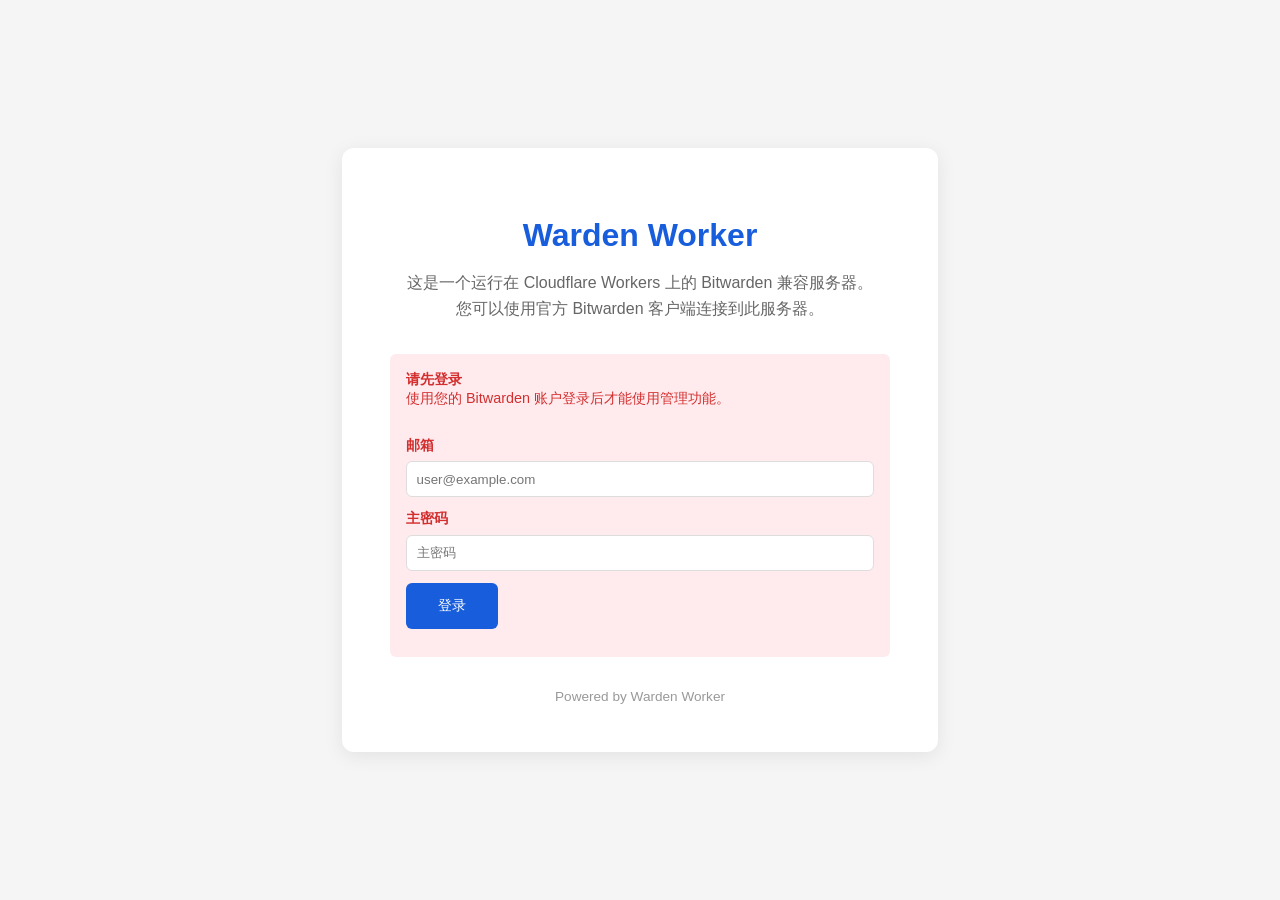
<file: static/demo.html>
<!DOCTYPE html>
<html lang="zh-CN">
<head>
    <meta charset="UTF-8">
    <meta name="viewport" content="width=device-width, initial-scale=1.0">
    <title>Warden Worker - Bitwarden 兼容服务器</title>
    <style>
        body {
            font-family: -apple-system, BlinkMacSystemFont, "Segoe UI", Roboto, "Helvetica Neue", Arial, sans-serif;
            display: flex;
            flex-direction: column;
            justify-content: center;
            align-items: center;
            min-height: 100vh;
            margin: 0;
            background-color: #f5f5f5;
            color: #333;
        }
        .container {
            text-align: center;
            background: white;
            padding: 3rem;
            border-radius: 12px;
            box-shadow: 0 4px 20px rgba(0,0,0,0.08);
            max-width: 500px;
            width: 90%;
        }
        h1 {
            color: #175ddc;
            margin-bottom: 1rem;
        }
        p {
            color: #666;
            margin-bottom: 2rem;
            line-height: 1.6;
        }
        .warning {
            color: #d32f2f;
            background-color: #ffebee;
            padding: 1rem;
            border-radius: 6px;
            margin-top: 1.5rem;
            font-size: 0.9rem;
            text-align: left;
        }
        .btn {
            display: inline-block;
            background-color: #175ddc;
            color: white;
            padding: 0.85rem 2rem;
            border-radius: 6px;
            text-decoration: none;
            font-weight: 500;
            transition: background-color 0.2s;
        }
        .btn:hover {
            background-color: #134dbb;
        }
        .footer {
            margin-top: 2rem;
            font-size: 0.85rem;
            color: #999;
        }
    </style>
</head>
<body>
    <div class="container">
        <h1>Warden Worker</h1>
        <p>
            这是一个运行在 Cloudflare Workers 上的 Bitwarden 兼容服务器。<br>
            您可以使用官方 Bitwarden 客户端连接到此服务器。
        </p>

        <!-- 登录区域 -->
        <div id="loginSection">
            <div class="warning">
                <strong>请先登录</strong><br>
                使用您的 Bitwarden 账户登录后才能使用管理功能。<br><br>
                <div style="margin-top: 0.75rem;">
                    <div style="margin-bottom: 0.4rem; font-weight: 600;">邮箱</div>
                    <input id="loginEmail" type="text" placeholder="user@example.com" style="width: 100%; padding: 0.6rem; border-radius: 6px; border: 1px solid #ddd; box-sizing: border-box;">
                </div>
                <div style="margin-top: 0.75rem;">
                    <div style="margin-bottom: 0.4rem; font-weight: 600;">主密码</div>
                    <input id="loginPassword" type="password" placeholder="主密码" style="width: 100%; padding: 0.6rem; border-radius: 6px; border: 1px solid #ddd; box-sizing: border-box;">
                </div>
                <div style="margin-top: 0.75rem;">
                    <a class="btn" href="#" id="loginBtn">登录</a>
                </div>
                <div id="loginResult" style="margin-top: 0.75rem; white-space: pre-wrap; font-family: ui-monospace, SFMono-Regular, Menlo, Monaco, Consolas, 'Liberation Mono', 'Courier New', monospace;"></div>
            </div>
        </div>

        <!-- 已登录状态栏 -->
        <div id="loggedInBar" style="display: none; margin-bottom: 1rem; padding: 0.75rem; background: #e8f5e9; border-radius: 6px; text-align: left;">
            <span id="loggedInInfo" style="font-weight: 500; color: #2e7d32;"></span>
            <a class="btn" href="#" id="logoutBtn" style="float: right; padding: 0.3rem 1rem; font-size: 0.85rem; background-color: #777;">退出登录</a>
            <div style="clear: both;"></div>
        </div>

        <!-- 功能区域（登录后才显示） -->
        <div id="mainSection" style="display: none;">

        <div class="warning">
            <strong>关于修改主密码</strong><br>
            Bitwarden/Vaultwarden 的“网页端改主密码”本质是：明文密码只在浏览器里参与计算，服务端只接收派生出的 Hash 和新的受保护主密钥。<br>
            为避免操作失误导致无法解密，请在修改前先做好导出备份。
        </div>

        <div class="warning" style="margin-top: 1rem;">
            <strong>网页端修改主密码</strong><br>
            只需要输入邮箱、旧密码、新密码（明文仅在浏览器内使用）。<br><br>
            <div style="margin-top: 0.75rem;">
                <div style="margin-bottom: 0.4rem; font-weight: 600;">邮箱</div>
                <input id="email" type="text" placeholder="user@example.com" style="width: 100%; padding: 0.6rem; border-radius: 6px; border: 1px solid #ddd; box-sizing: border-box;">
            </div>
            <div style="margin-top: 0.75rem;">
                <div style="margin-bottom: 0.4rem; font-weight: 600;">旧主密码</div>
                <input id="oldPassword" type="password" placeholder="旧主密码" style="width: 100%; padding: 0.6rem; border-radius: 6px; border: 1px solid #ddd; box-sizing: border-box;">
            </div>
            <div style="margin-top: 0.75rem;">
                <div style="margin-bottom: 0.4rem; font-weight: 600;">新主密码</div>
                <input id="newPassword" type="password" placeholder="新主密码" style="width: 100%; padding: 0.6rem; border-radius: 6px; border: 1px solid #ddd; box-sizing: border-box;">
            </div>
            <div style="margin-top: 0.75rem;">
                <div style="margin-bottom: 0.4rem; font-weight: 600;">主密码提示（可选）</div>
                <input id="hint" type="text" placeholder="masterPasswordHint" style="width: 100%; padding: 0.6rem; border-radius: 6px; border: 1px solid #ddd; box-sizing: border-box;">
            </div>
            <div style="margin-top: 0.75rem;">
                <a class="btn" href="#" id="submit">修改主密码</a>
            </div>
            <div id="result" style="margin-top: 0.75rem; white-space: pre-wrap; font-family: ui-monospace, SFMono-Regular, Menlo, Monaco, Consolas, 'Liberation Mono', 'Courier New', monospace;"></div>
        </div>

        <div class="warning" style="margin-top: 1rem;">
            <strong>网页端修改邮箱</strong><br>
            只需要输入当前邮箱、新邮箱、主密码（明文仅在浏览器内使用）。<br><br>
            <div style="margin-top: 0.75rem;">
                <div style="margin-bottom: 0.4rem; font-weight: 600;">当前邮箱</div>
                <input id="emailCurrent" type="text" placeholder="current@example.com" style="width: 100%; padding: 0.6rem; border-radius: 6px; border: 1px solid #ddd; box-sizing: border-box;">
            </div>
            <div style="margin-top: 0.75rem;">
                <div style="margin-bottom: 0.4rem; font-weight: 600;">新邮箱</div>
                <input id="emailNew" type="text" placeholder="new@example.com" style="width: 100%; padding: 0.6rem; border-radius: 6px; border: 1px solid #ddd; box-sizing: border-box;">
            </div>
            <div style="margin-top: 0.75rem;">
                <div style="margin-bottom: 0.4rem; font-weight: 600;">主密码</div>
                <input id="emailPassword" type="password" placeholder="主密码" style="width: 100%; padding: 0.6rem; border-radius: 6px; border: 1px solid #ddd; box-sizing: border-box;">
            </div>
            <div style="margin-top: 0.75rem;">
                <a class="btn" href="#" id="submitEmail">修改邮箱</a>
            </div>
            <div id="resultEmail" style="margin-top: 0.75rem; white-space: pre-wrap; font-family: ui-monospace, SFMono-Regular, Menlo, Monaco, Consolas, 'Liberation Mono', 'Courier New', monospace;"></div>
        </div>

        <div class="warning" style="margin-top: 1rem;">
            <strong>登录二次验证（TOTP）</strong><br>
            启用后，Bitwarden 客户端登录会要求输入 6 位验证码。<br><br>
            <div style="margin-top: 0.75rem;">
                <div style="margin-bottom: 0.4rem; font-weight: 600;">邮箱</div>
                <input id="totpEmail" type="text" placeholder="user@example.com" style="width: 100%; padding: 0.6rem; border-radius: 6px; border: 1px solid #ddd; box-sizing: border-box;">
            </div>
            <div style="margin-top: 0.75rem;">
                <div style="margin-bottom: 0.4rem; font-weight: 600;">主密码</div>
                <input id="totpPassword" type="password" placeholder="主密码" style="width: 100%; padding: 0.6rem; border-radius: 6px; border: 1px solid #ddd; box-sizing: border-box;">
            </div>
            <div style="margin-top: 0.75rem;">
                <a class="btn" href="#" id="totpRequest">生成密钥</a>
            </div>
            <div style="margin-top: 0.75rem;">
                <div style="margin-bottom: 0.4rem; font-weight: 600;">Secret</div>
                <input id="totpSecret" type="text" readonly style="width: 100%; padding: 0.6rem; border-radius: 6px; border: 1px solid #ddd; box-sizing: border-box;">
            </div>
            <div style="margin-top: 0.75rem;">
                <div style="margin-bottom: 0.4rem; font-weight: 600;">otpauth</div>
                <textarea id="totpOtpauth" rows="3" readonly style="width: 100%; padding: 0.6rem; border-radius: 6px; border: 1px solid #ddd; box-sizing: border-box; font-family: ui-monospace, SFMono-Regular, Menlo, Monaco, Consolas, 'Liberation Mono', 'Courier New', monospace;"></textarea>
            </div>
            <div style="margin-top: 0.75rem;">
                <div style="margin-bottom: 0.4rem; font-weight: 600;">二维码</div>
                <img id="totpQr" alt="TOTP QR" style="width: 220px; height: 220px; background: white; border-radius: 8px; border: 1px solid #ddd;">
            </div>
            <div style="margin-top: 0.75rem;">
                <div style="margin-bottom: 0.4rem; font-weight: 600;">验证码</div>
                <input id="totpCode" type="text" placeholder="6 位验证码" style="width: 100%; padding: 0.6rem; border-radius: 6px; border: 1px solid #ddd; box-sizing: border-box;">
            </div>
            <div style="margin-top: 0.75rem; display: flex; gap: 0.75rem; justify-content: center; flex-wrap: wrap;">
                <a class="btn" href="#" id="totpEnable">启用</a>
                <a class="btn" href="#" id="totpDisable" style="background-color: #777;">禁用</a>
            </div>
            <div id="resultTotp" style="margin-top: 0.75rem; white-space: pre-wrap; font-family: ui-monospace, SFMono-Regular, Menlo, Monaco, Consolas, 'Liberation Mono', 'Courier New', monospace;"></div>
        </div>

        <div class="warning" style="margin-top: 1rem;">
            <strong>D1 占用情况</strong><br>
            展示当前 D1 按项目分类的文本占用估算（最大 500MB）。<br><br>
            <div style="margin-top: 0.75rem;">
                <a class="btn" href="#" id="usageRefresh">刷新占用</a>
            </div>
            <div id="resultUsage" style="margin-top: 0.75rem; white-space: pre-wrap; font-family: ui-monospace, SFMono-Regular, Menlo, Monaco, Consolas, 'Liberation Mono', 'Courier New', monospace;"></div>
        </div>
        </div>

        <div class="footer">
            Powered by Warden Worker
        </div>
    </div>

    <script>
        // 登录状态管理
        let globalAccessToken = null;
        let loggedInEmail = null;

        const loginSection = document.getElementById('loginSection');
        const mainSection = document.getElementById('mainSection');
        const loggedInBar = document.getElementById('loggedInBar');
        const loggedInInfo = document.getElementById('loggedInInfo');
        const loginBtn = document.getElementById('loginBtn');
        const logoutBtn = document.getElementById('logoutBtn');
        const loginEmailInput = document.getElementById('loginEmail');
        const loginPasswordInput = document.getElementById('loginPassword');
        const loginResultEl = document.getElementById('loginResult');

        const submitBtn = document.getElementById('submit');
        const submitEmailBtn = document.getElementById('submitEmail');
        const emailInput = document.getElementById('email');
        const oldPasswordInput = document.getElementById('oldPassword');
        const newPasswordInput = document.getElementById('newPassword');
        const hintInput = document.getElementById('hint');
        const resultEl = document.getElementById('result');
        const emailCurrentInput = document.getElementById('emailCurrent');
        const emailNewInput = document.getElementById('emailNew');
        const emailPasswordInput = document.getElementById('emailPassword');
        const resultEmailEl = document.getElementById('resultEmail');
        const totpEmailInput = document.getElementById('totpEmail');
        const totpPasswordInput = document.getElementById('totpPassword');
        const totpRequestBtn = document.getElementById('totpRequest');
        const totpEnableBtn = document.getElementById('totpEnable');
        const totpDisableBtn = document.getElementById('totpDisable');
        const totpSecretInput = document.getElementById('totpSecret');
        const totpOtpauthInput = document.getElementById('totpOtpauth');
        const totpQrImg = document.getElementById('totpQr');
        const totpCodeInput = document.getElementById('totpCode');
        const resultTotpEl = document.getElementById('resultTotp');
        const usageRefreshBtn = document.getElementById('usageRefresh');
        const resultUsageEl = document.getElementById('resultUsage');

        const encoder = new TextEncoder();

        function concatBytes(a, b) {
            const out = new Uint8Array(a.length + b.length);
            out.set(a, 0);
            out.set(b, a.length);
            return out;
        }

        function b64encode(bytes) {
            let binary = '';
            const chunkSize = 0x8000;
            for (let i = 0; i < bytes.length; i += chunkSize) {
                const chunk = bytes.subarray(i, i + chunkSize);
                binary += String.fromCharCode(...chunk);
            }
            return btoa(binary);
        }

        function b64decode(str) {
            const binary = atob(str);
            const out = new Uint8Array(binary.length);
            for (let i = 0; i < binary.length; i++) {
                out[i] = binary.charCodeAt(i);
            }
            return out;
        }

        function pkcs7Pad(bytes, blockSize) {
            const padLen = blockSize - (bytes.length % blockSize);
            const out = new Uint8Array(bytes.length + padLen);
            out.set(bytes, 0);
            out.fill(padLen, bytes.length);
            return out;
        }

        function pkcs7Unpad(bytes) {
            if (bytes.length === 0) throw new Error('Invalid padding');
            const padLen = bytes[bytes.length - 1];
            if (padLen <= 0 || padLen > 16) throw new Error('Invalid padding');
            for (let i = bytes.length - padLen; i < bytes.length; i++) {
                if (bytes[i] !== padLen) throw new Error('Invalid padding');
            }
            return bytes.subarray(0, bytes.length - padLen);
        }

        function formatBytes(bytes) {
            if (!Number.isFinite(bytes)) return String(bytes);
            if (bytes < 1024) return `${bytes} B`;
            const kb = bytes / 1024;
            if (kb < 1024) return `${kb.toFixed(1)} KB`;
            const mb = kb / 1024;
            if (mb < 1024) return `${mb.toFixed(1)} MB`;
            const gb = mb / 1024;
            return `${gb.toFixed(2)} GB`;
        }

        async function pbkdf2Sha256(passwordBytes, saltBytes, iterations, lengthBytes) {
            const keyMaterial = await crypto.subtle.importKey(
                'raw',
                passwordBytes,
                'PBKDF2',
                false,
                ['deriveBits']
            );
            const bits = await crypto.subtle.deriveBits(
                {
                    name: 'PBKDF2',
                    salt: saltBytes,
                    iterations,
                    hash: 'SHA-256'
                },
                keyMaterial,
                lengthBytes * 8
            );
            return new Uint8Array(bits);
        }

        async function hkdfExpandSha256(prkBytes, infoBytes, lengthBytes) {
            if (lengthBytes > 32) {
                throw new Error('HKDF-Expand length too large for this implementation');
            }
            const infoWithCounter = concatBytes(infoBytes, new Uint8Array([1]));
            const okm = await hmacSha256(prkBytes, infoWithCounter);
            return okm.subarray(0, lengthBytes);
        }

        async function stretchMasterKey(masterKeyBytes) {
            const encKey = await hkdfExpandSha256(masterKeyBytes, encoder.encode('enc'), 32);
            const macKey = await hkdfExpandSha256(masterKeyBytes, encoder.encode('mac'), 32);
            return { encKey, macKey };
        }

        async function hmacSha256(macKeyBytes, dataBytes) {
            const key = await crypto.subtle.importKey(
                'raw',
                macKeyBytes,
                { name: 'HMAC', hash: 'SHA-256' },
                false,
                ['sign', 'verify']
            );
            const sig = await crypto.subtle.sign('HMAC', key, dataBytes);
            return new Uint8Array(sig);
        }

        async function hmacVerifySha256(macKeyBytes, dataBytes, signatureBytes) {
            const key = await crypto.subtle.importKey(
                'raw',
                macKeyBytes,
                { name: 'HMAC', hash: 'SHA-256' },
                false,
                ['verify']
            );
            return await crypto.subtle.verify('HMAC', key, signatureBytes, dataBytes);
        }

        async function aesCbcEncrypt(encKeyBytes, ivBytes, plainBytes) {
            const key = await crypto.subtle.importKey('raw', encKeyBytes, { name: 'AES-CBC' }, false, ['encrypt']);
            const ct = await crypto.subtle.encrypt({ name: 'AES-CBC', iv: ivBytes }, key, plainBytes);
            return new Uint8Array(ct);
        }

        async function aesCbcDecrypt(encKeyBytes, ivBytes, cipherBytes) {
            const key = await crypto.subtle.importKey('raw', encKeyBytes, { name: 'AES-CBC' }, false, ['decrypt']);
            const pt = await crypto.subtle.decrypt({ name: 'AES-CBC', iv: ivBytes }, key, cipherBytes);
            return new Uint8Array(pt);
        }

        async function decryptEncString(encString, encKeyBytes, macKeyBytes) {
            const parts = encString.split('.', 2);
            if (parts.length !== 2) throw new Error('Invalid encString');
            const encType = parts[0];
            if (encType !== '2') throw new Error(`Unsupported encType: ${encType}`);
            const payload = parts[1].split('|');
            if (payload.length !== 3) throw new Error('Invalid encString payload');
            const iv = b64decode(payload[0]);
            const ct = b64decode(payload[1]);
            const mac = b64decode(payload[2]);
            const dataToMac = concatBytes(iv, ct);
            const ok = await hmacVerifySha256(macKeyBytes, dataToMac, mac);
            if (!ok) throw new Error('MAC 校验失败（旧主密码可能不正确）');
            const raw = await aesCbcDecrypt(encKeyBytes, iv, ct);
            try {
                return { plainBytes: pkcs7Unpad(raw), usedPadding: true, ivLen: iv.length, ctLen: ct.length, macLen: mac.length };
            } catch {
                return { plainBytes: raw, usedPadding: false, ivLen: iv.length, ctLen: ct.length, macLen: mac.length };
            }
        }

        async function encryptEncString(plainBytes, encKeyBytes, macKeyBytes, usePadding) {
            const iv = crypto.getRandomValues(new Uint8Array(16));
            const input = usePadding ? pkcs7Pad(plainBytes, 16) : plainBytes;
            const ct = await aesCbcEncrypt(encKeyBytes, iv, input);
            const mac = await hmacSha256(macKeyBytes, concatBytes(iv, ct));
            return `2.${b64encode(iv)}|${b64encode(ct)}|${b64encode(mac)}`;
        }

        async function deriveMasterKey(email, password, kdfIterations) {
            const salt = encoder.encode(email.toLowerCase());
            const pw = encoder.encode(password);
            return await pbkdf2Sha256(pw, salt, kdfIterations, 32);
        }

        async function deriveMasterPasswordHash(masterKeyBytes, password) {
            const pw = encoder.encode(password);
            const hash = await pbkdf2Sha256(masterKeyBytes, pw, 1, 32);
            return b64encode(hash);
        }

        async function prelogin(email) {
            const preloginResp = await fetch('/identity/accounts/prelogin', {
                method: 'POST',
                headers: { 'Content-Type': 'application/json' },
                body: JSON.stringify({ email })
            });
            const preloginText = await preloginResp.text();
            if (!preloginResp.ok) {
                throw new Error(`prelogin 失败 HTTP ${preloginResp.status}\n${preloginText}`);
            }
            const preloginJson = JSON.parse(preloginText);
            return preloginJson.kdfIterations;
        }

        async function login(email, masterPasswordHash) {
            const form = new URLSearchParams();
            form.set('grant_type', 'password');
            form.set('username', email);
            form.set('password', masterPasswordHash);
            const tokenResp = await fetch('/identity/connect/token', {
                method: 'POST',
                headers: { 'Content-Type': 'application/x-www-form-urlencoded' },
                body: form.toString()
            });
            const tokenText = await tokenResp.text();
            if (!tokenResp.ok) {
                throw new Error(`登录失败 HTTP ${tokenResp.status}\n${tokenText}`);
            }
            return JSON.parse(tokenText);
        }

        function showLoggedIn(email) {
            loggedInEmail = email;
            loginSection.style.display = 'none';
            mainSection.style.display = 'block';
            loggedInBar.style.display = 'block';
            loggedInInfo.textContent = '已登录：' + email;
        }

        function showLoggedOut() {
            globalAccessToken = null;
            loggedInEmail = null;
            loginSection.style.display = 'block';
            mainSection.style.display = 'none';
            loggedInBar.style.display = 'none';
            loginResultEl.textContent = '';
            loginEmailInput.value = '';
            loginPasswordInput.value = '';
        }

        loginBtn.addEventListener('click', async (e) => {
            e.preventDefault();
            loginResultEl.textContent = '';

            try {
                const email = loginEmailInput.value.trim();
                const password = loginPasswordInput.value;

                if (!email || !password) {
                    loginResultEl.textContent = '请填写邮箱和主密码';
                    return;
                }

                loginResultEl.textContent = '正在登录...';
                const kdfIterations = await prelogin(email);
                const masterKey = await deriveMasterKey(email, password, kdfIterations);
                const masterPasswordHash = await deriveMasterPasswordHash(masterKey, password);
                const tokenJson = await login(email, masterPasswordHash);
                globalAccessToken = tokenJson.access_token;

                showLoggedIn(email);
            } catch (err) {
                loginResultEl.textContent = String(err);
            }
        });

        logoutBtn.addEventListener('click', (e) => {
            e.preventDefault();
            showLoggedOut();
        });

        submitBtn.addEventListener('click', async (e) => {
            e.preventDefault();
            resultEl.textContent = '';

            try {
                const email = emailInput.value.trim();
                const oldPassword = oldPasswordInput.value;
                const newPassword = newPasswordInput.value;
                const hint = hintInput.value.trim();

                if (!email || !oldPassword || !newPassword) {
                    resultEl.textContent = '请填写邮箱、旧主密码、新主密码';
                    return;
                }
                if (oldPassword === newPassword) {
                    resultEl.textContent = '新旧主密码不能相同';
                    return;
                }

                resultEl.textContent = '读取 KDF 参数...';
                const kdfIterations = await prelogin(email);

                resultEl.textContent = '派生旧主密码哈希并登录...';
                const oldMasterKey = await deriveMasterKey(email, oldPassword, kdfIterations);
                const oldMasterPasswordHash = await deriveMasterPasswordHash(oldMasterKey, oldPassword);

                const tokenJson = await login(email, oldMasterPasswordHash);
                const accessToken = tokenJson.access_token;
                const protectedSymmetricKey = tokenJson.Key;

                resultEl.textContent = '解密并用新主密码重新加密用户密钥...';
                const oldStretched = await stretchMasterKey(oldMasterKey);
                const decrypted = await decryptEncString(protectedSymmetricKey, oldStretched.encKey, oldStretched.macKey);
                const symmetricKeyPlain = decrypted.plainBytes;

                const newMasterKey = await deriveMasterKey(email, newPassword, kdfIterations);
                const newMasterPasswordHash = await deriveMasterPasswordHash(newMasterKey, newPassword);
                const newStretched = await stretchMasterKey(newMasterKey);
                const newProtectedSymmetricKey = await encryptEncString(
                    symmetricKeyPlain,
                    newStretched.encKey,
                    newStretched.macKey,
                    decrypted.usedPadding
                );

                resultEl.textContent = '提交修改...';
                const changeResp = await fetch('/api/accounts/password', {
                    method: 'PUT',
                    headers: {
                        'Authorization': `Bearer ${accessToken}`,
                        'Content-Type': 'application/json'
                    },
                    body: JSON.stringify({
                        masterPasswordHash: oldMasterPasswordHash,
                        newMasterPasswordHash: newMasterPasswordHash,
                        masterPasswordHint: hint ? hint : null,
                        userSymmetricKey: newProtectedSymmetricKey,
                        kdf: 0,
                        kdfIterations: kdfIterations
                    })
                });
                const changeText = await changeResp.text();
                if (!changeResp.ok) {
                    resultEl.textContent = `修改失败 HTTP ${changeResp.status}\n${changeText}`;
                    return;
                }

                resultEl.textContent = `修改成功（Key: iv=${decrypted.ivLen} ct=${decrypted.ctLen} mac=${decrypted.macLen} padding=${decrypted.usedPadding ? 'pkcs7' : 'none'}）。请在客户端重新登录/解锁。`;
            } catch (err) {
                resultEl.textContent = String(err);
            }
        });

        submitEmailBtn.addEventListener('click', async (e) => {
            e.preventDefault();
            resultEmailEl.textContent = '';

            try {
                const emailCurrent = emailCurrentInput.value.trim();
                const emailNew = emailNewInput.value.trim();
                const password = emailPasswordInput.value;

                if (!emailCurrent || !emailNew || !password) {
                    resultEmailEl.textContent = '请填写当前邮箱、新邮箱、主密码';
                    return;
                }
                if (emailCurrent.toLowerCase() === emailNew.toLowerCase()) {
                    resultEmailEl.textContent = '新旧邮箱不能相同';
                    return;
                }

                resultEmailEl.textContent = '读取 KDF 参数...';
                const kdfIterations = await prelogin(emailCurrent);

                resultEmailEl.textContent = '派生旧邮箱的主密码哈希并登录...';
                const oldMasterKey = await deriveMasterKey(emailCurrent, password, kdfIterations);
                const oldMasterPasswordHash = await deriveMasterPasswordHash(oldMasterKey, password);
                const tokenJson = await login(emailCurrent, oldMasterPasswordHash);
                const accessToken = tokenJson.access_token;
                const protectedSymmetricKey = tokenJson.Key;

                resultEmailEl.textContent = '解密并用新邮箱重新加密用户密钥...';
                const oldStretched = await stretchMasterKey(oldMasterKey);
                const decrypted = await decryptEncString(protectedSymmetricKey, oldStretched.encKey, oldStretched.macKey);
                const symmetricKeyPlain = decrypted.plainBytes;

                const newMasterKey = await deriveMasterKey(emailNew, password, kdfIterations);
                const newMasterPasswordHash = await deriveMasterPasswordHash(newMasterKey, password);
                const newStretched = await stretchMasterKey(newMasterKey);
                const newProtectedSymmetricKey = await encryptEncString(
                    symmetricKeyPlain,
                    newStretched.encKey,
                    newStretched.macKey,
                    decrypted.usedPadding
                );

                resultEmailEl.textContent = '提交修改...';
                const changeResp = await fetch('/api/accounts/email', {
                    method: 'PUT',
                    headers: {
                        'Authorization': `Bearer ${accessToken}`,
                        'Content-Type': 'application/json'
                    },
                    body: JSON.stringify({
                        masterPasswordHash: oldMasterPasswordHash,
                        newMasterPasswordHash: newMasterPasswordHash,
                        newEmail: emailNew,
                        userSymmetricKey: newProtectedSymmetricKey,
                        kdf: 0,
                        kdfIterations: kdfIterations
                    })
                });
                const changeText = await changeResp.text();
                if (!changeResp.ok) {
                    resultEmailEl.textContent = `修改失败 HTTP ${changeResp.status}\n${changeText}`;
                    return;
                }

                resultEmailEl.textContent = `修改成功（Key: iv=${decrypted.ivLen} ct=${decrypted.ctLen} mac=${decrypted.macLen} padding=${decrypted.usedPadding ? 'pkcs7' : 'none'}）。请使用新邮箱重新登录。`;
            } catch (err) {
                resultEmailEl.textContent = String(err);
            }
        });

        let totpAccessToken = null;

        totpRequestBtn.addEventListener('click', async (e) => {
            e.preventDefault();
            resultTotpEl.textContent = '';
            totpSecretInput.value = '';
            totpOtpauthInput.value = '';
            totpQrImg.removeAttribute('src');
            totpAccessToken = null;

            try {
                const email = totpEmailInput.value.trim();
                const password = totpPasswordInput.value;
                if (!email || !password) {
                    resultTotpEl.textContent = '请填写邮箱与主密码';
                    return;
                }

                resultTotpEl.textContent = '读取 KDF 参数...';
                const kdfIterations = await prelogin(email);
                const masterKey = await deriveMasterKey(email, password, kdfIterations);
                const masterPasswordHash = await deriveMasterPasswordHash(masterKey, password);

                resultTotpEl.textContent = '登录获取授权...';
                const tokenJson = await login(email, masterPasswordHash);
                totpAccessToken = tokenJson.access_token;

                resultTotpEl.textContent = '生成 TOTP 密钥...';
                const resp = await fetch('/api/two-factor/authenticator/request', {
                    method: 'POST',
                    headers: { 'Authorization': `Bearer ${totpAccessToken}` }
                });
                const text = await resp.text();
                if (!resp.ok) {
                    resultTotpEl.textContent = `请求失败 HTTP ${resp.status}\n${text}`;
                    return;
                }
                const data = JSON.parse(text);
                totpSecretInput.value = data.secret || '';
                totpOtpauthInput.value = data.otpauth || '';
                if (data.qrBase64) {
                    totpQrImg.setAttribute('src', `data:image/png;base64,${data.qrBase64}`);
                } else {
                    totpQrImg.removeAttribute('src');
                }
                resultTotpEl.textContent = '密钥已生成。请在认证器 App 中添加后输入验证码并点击“启用”。';
            } catch (err) {
                resultTotpEl.textContent = String(err);
            }
        });

        totpEnableBtn.addEventListener('click', async (e) => {
            e.preventDefault();
            resultTotpEl.textContent = '';

            try {
                if (!totpAccessToken) {
                    resultTotpEl.textContent = '请先点击“生成密钥”';
                    return;
                }
                const code = totpCodeInput.value.trim();
                if (!code) {
                    resultTotpEl.textContent = '请输入验证码';
                    return;
                }

                const resp = await fetch('/api/two-factor/authenticator/enable', {
                    method: 'POST',
                    headers: {
                        'Authorization': `Bearer ${totpAccessToken}`,
                        'Content-Type': 'application/json'
                    },
                    body: JSON.stringify({ code })
                });
                const text = await resp.text();
                if (!resp.ok) {
                    resultTotpEl.textContent = `启用失败 HTTP ${resp.status}\n${text}`;
                    return;
                }
                resultTotpEl.textContent = '启用成功。之后 Bitwarden 客户端登录会要求输入验证码。';
            } catch (err) {
                resultTotpEl.textContent = String(err);
            }
        });

        totpDisableBtn.addEventListener('click', async (e) => {
            e.preventDefault();
            resultTotpEl.textContent = '';

            try {
                if (!totpAccessToken) {
                    resultTotpEl.textContent = '请先填写邮箱与主密码并点击“生成密钥”获取授权';
                    return;
                }
                const code = totpCodeInput.value.trim();
                if (!code) {
                    resultTotpEl.textContent = '请输入验证码';
                    return;
                }

                const resp = await fetch('/api/two-factor/authenticator/disable', {
                    method: 'POST',
                    headers: {
                        'Authorization': `Bearer ${totpAccessToken}`,
                        'Content-Type': 'application/json'
                    },
                    body: JSON.stringify({ code })
                });
                const text = await resp.text();
                if (!resp.ok) {
                    resultTotpEl.textContent = `禁用失败 HTTP ${resp.status}\n${text}`;
                    return;
                }
                resultTotpEl.textContent = '禁用成功。';
            } catch (err) {
                resultTotpEl.textContent = String(err);
            }
        });

        usageRefreshBtn.addEventListener('click', async (e) => {
            e.preventDefault();
            resultUsageEl.textContent = '';

            try {
                resultUsageEl.textContent = '加载中...';
                const headers = {};
                if (globalAccessToken) {
                    headers['Authorization'] = `Bearer ${globalAccessToken}`;
                }
                const resp = await fetch('/api/d1/usage', { headers });
                const text = await resp.text();
                if (!resp.ok) {
                    resultUsageEl.textContent = `请求失败 HTTP ${resp.status}\n${text}`;
                    return;
                }
                const data = JSON.parse(text);
                const lines = [];
                lines.push(`总占用: ${formatBytes(data.totalBytes)} / ${formatBytes(data.maxBytes)} (${(data.totalPercent || 0).toFixed(2)}%)`);
                lines.push('');
                for (const item of (data.items || [])) {
                    lines.push(`${item.name || item.key}: ${formatBytes(item.bytes)}`);
                }
                resultUsageEl.textContent = lines.join('\n');
            } catch (err) {
                resultUsageEl.textContent = String(err);
            }
        });
    </script>
</body>
</html>
</file>
